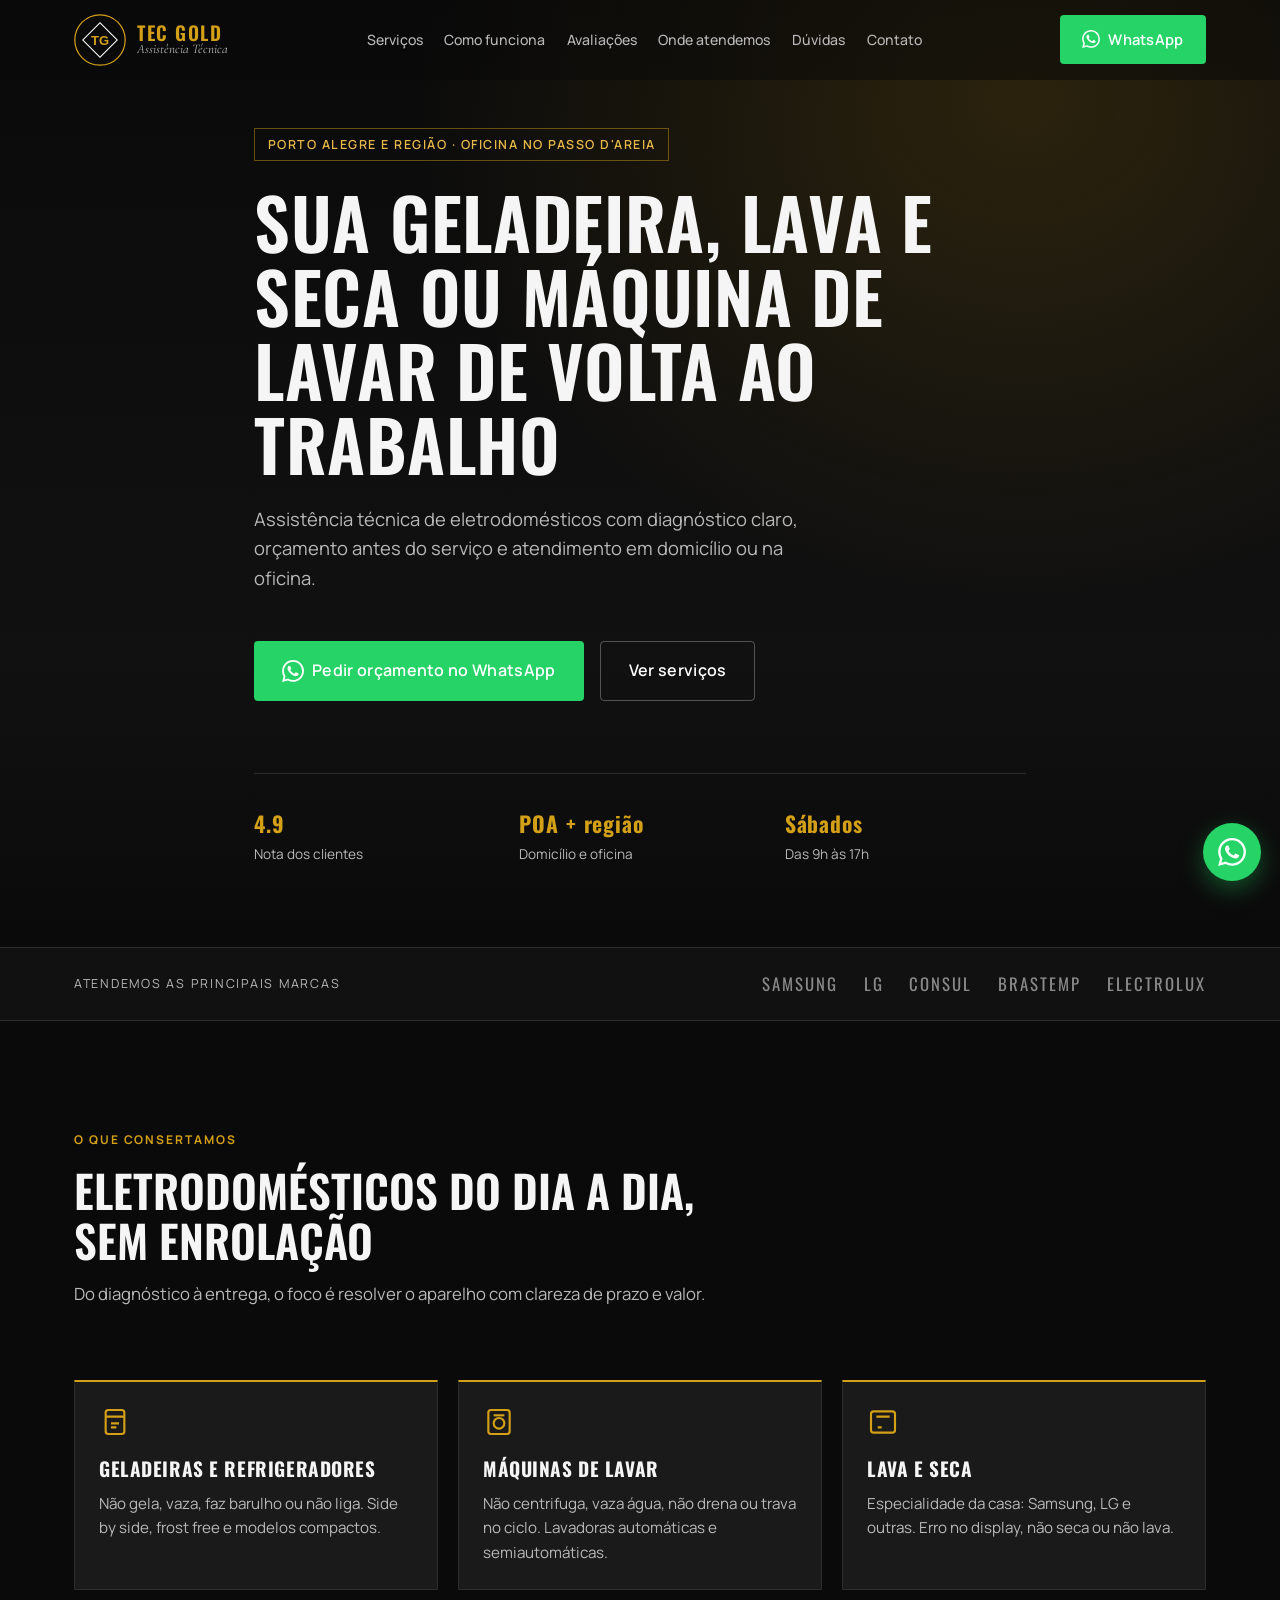
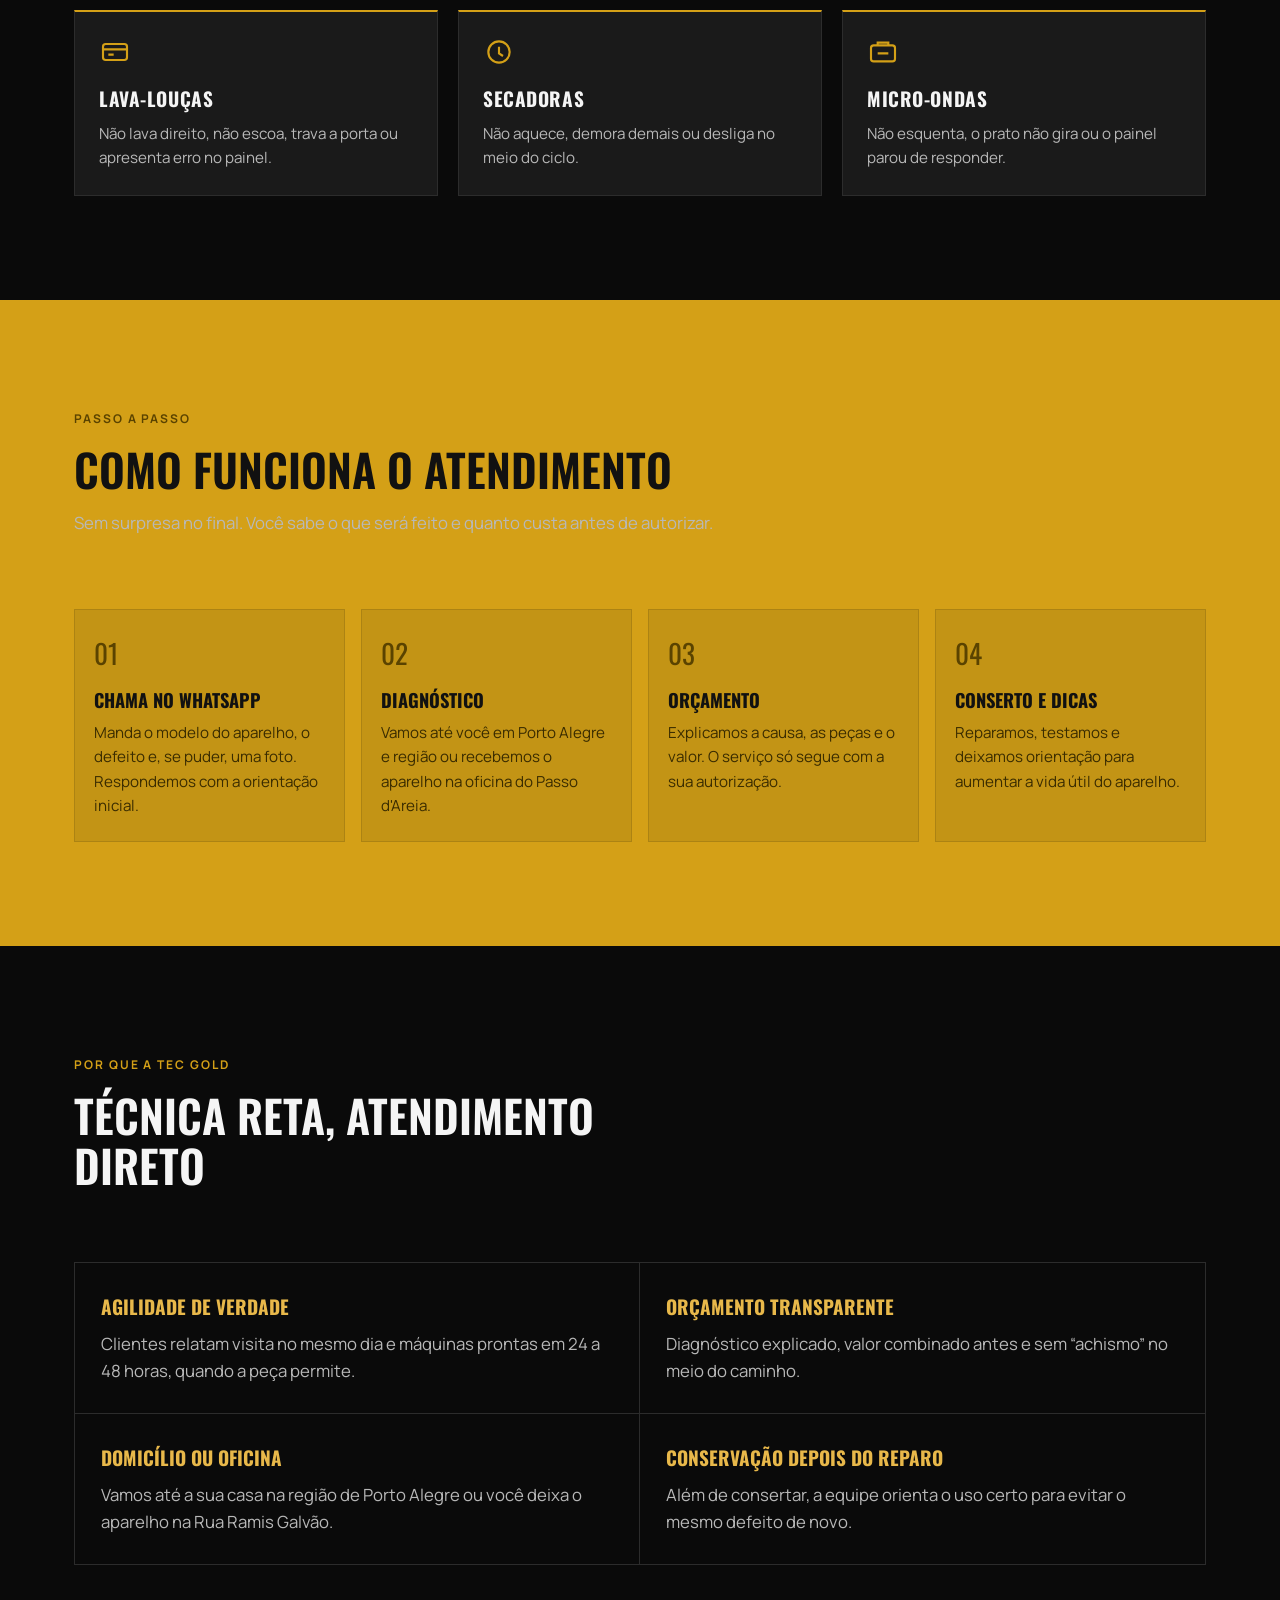
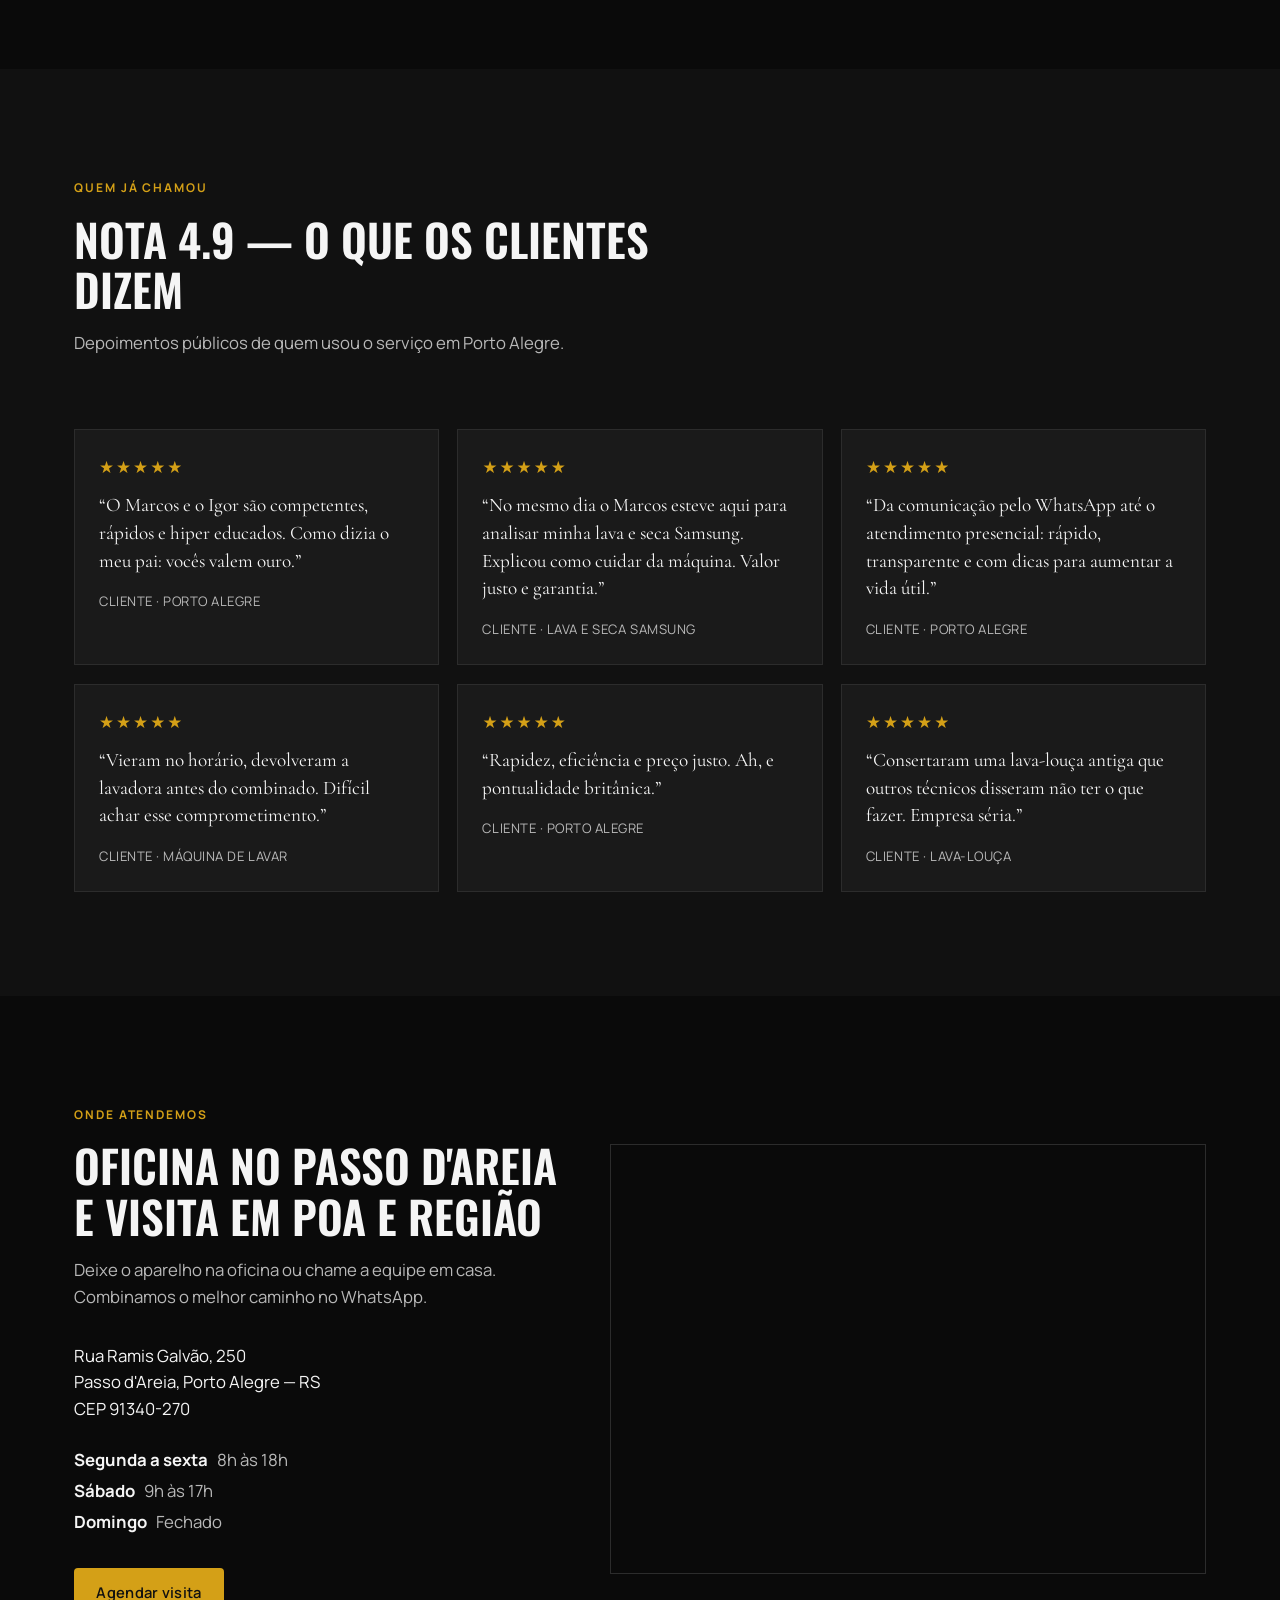
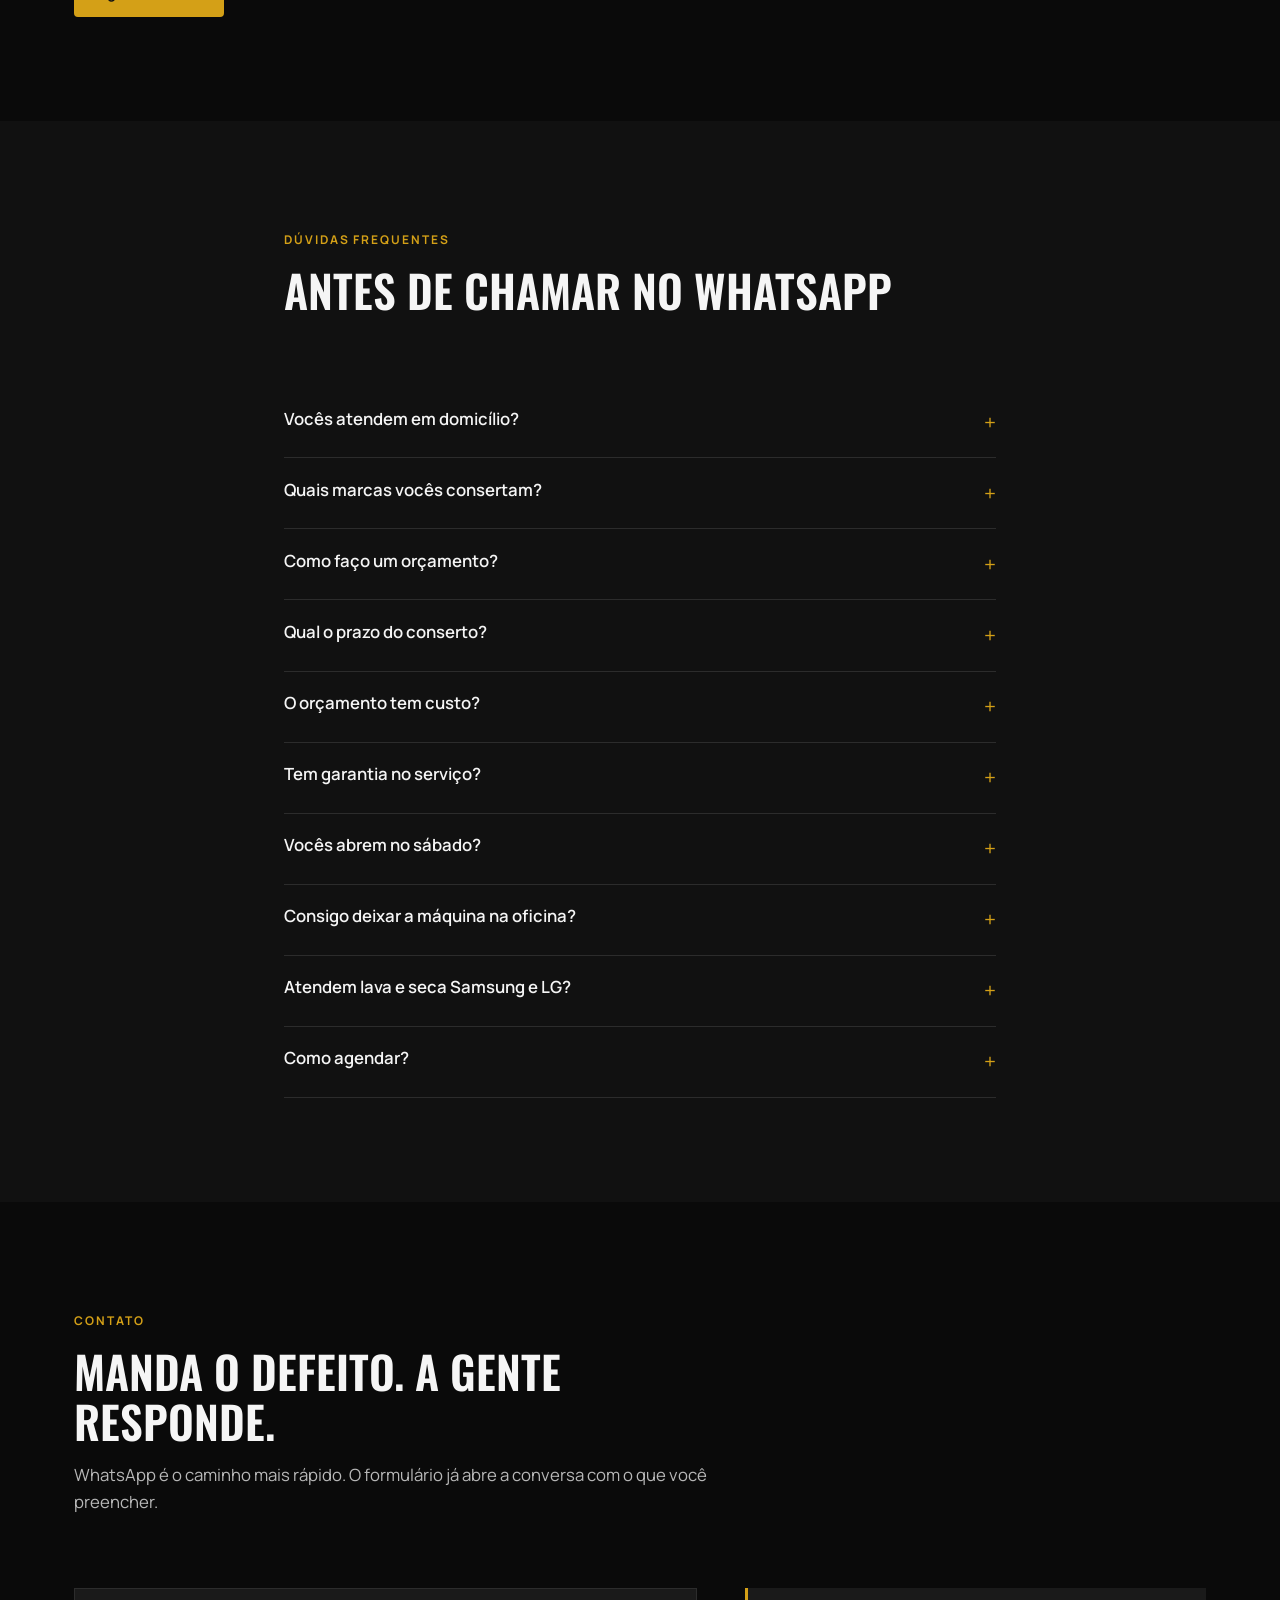
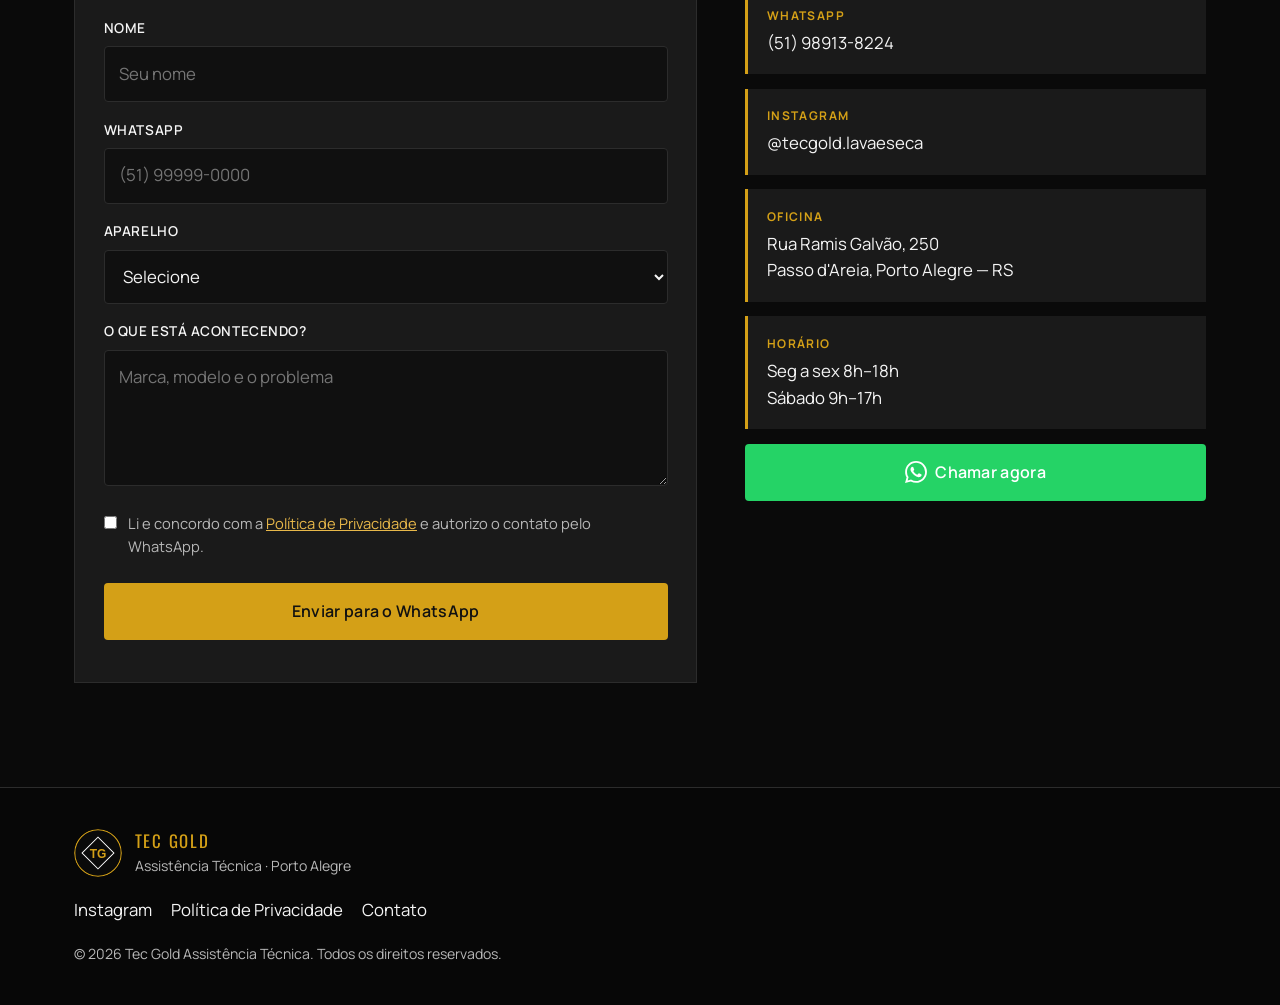
<file: index.html>
<!DOCTYPE html>
<html lang="pt-BR">
<head>
  <meta charset="UTF-8">
  <meta name="viewport" content="width=device-width, initial-scale=1.0">
  <meta name="description" content="Tec Gold Assistência Técnica em Porto Alegre. Conserto de geladeira, lava e seca, máquina de lavar, lava-louça e micro-ondas. Atendimento em domicílio e oficina no Passo d'Areia. Nota 4.9.">
  <meta name="keywords" content="assistência técnica Porto Alegre, conserto lava e seca, conserto geladeira, máquina de lavar, Samsung, LG, Consul, Brastemp, Electrolux, Passo d'Areia">
  <meta name="author" content="Tec Gold Assistência Técnica">
  <meta name="robots" content="index, follow">

  <meta property="og:type" content="website">
  <meta property="og:title" content="Tec Gold Assistência Técnica | Porto Alegre">
  <meta property="og:description" content="Conserto de geladeiras, lava e seca, máquinas de lavar e lava-louças em Porto Alegre e região. WhatsApp (51) 98913-8224.">
  <meta property="og:locale" content="pt_BR">

  <meta name="twitter:card" content="summary_large_image">
  <meta name="twitter:title" content="Tec Gold Assistência Técnica | Porto Alegre">
  <meta name="twitter:description" content="Conserto de eletrodomésticos em Porto Alegre e região. Nota 4.9.">

  <title>Tec Gold Assistência Técnica — Conserto de lava e seca, geladeira e máquina de lavar em Porto Alegre</title>

  <link rel="icon" type="image/svg+xml" href="assets/images/favicon.svg">
  <link rel="preconnect" href="https://fonts.googleapis.com">
  <link rel="preconnect" href="https://fonts.gstatic.com" crossorigin>
  <link href="https://fonts.googleapis.com/css2?family=Cormorant+Garamond:ital,wght@0,500;0,600;1,500&family=Manrope:wght@400;500;600;700&family=Oswald:wght@500;600;700&display=swap" rel="stylesheet">

  <link rel="stylesheet" href="css/reset.css">
  <link rel="stylesheet" href="css/variables.css">
  <link rel="stylesheet" href="css/styles.css">

  <script type="application/ld+json">
  {
    "@context": "https://schema.org",
    "@graph": [
      {
        "@type": "LocalBusiness",
        "@id": "#tecgold",
        "name": "Tec Gold Assistência Técnica",
        "alternateName": "Tec Gold",
        "description": "Assistência técnica de geladeiras, máquinas de lavar, lava e seca, lava-louças, secadoras e micro-ondas em Porto Alegre e região.",
        "url": "https://tecgoldassistencia.com.br",
        "telephone": "+55-51-98913-8224",
        "image": "assets/images/logo.svg",
        "address": {
          "@type": "PostalAddress",
          "streetAddress": "Rua Ramis Galvão, 250",
          "addressLocality": "Porto Alegre",
          "addressRegion": "RS",
          "postalCode": "91340-270",
          "addressCountry": "BR"
        },
        "geo": {
          "@type": "GeoCoordinates",
          "latitude": -30.0124,
          "longitude": -51.1688
        },
        "areaServed": ["Porto Alegre", "Região Metropolitana de Porto Alegre"],
        "openingHoursSpecification": [
          {
            "@type": "OpeningHoursSpecification",
            "dayOfWeek": ["Monday", "Tuesday", "Wednesday", "Thursday", "Friday"],
            "opens": "08:00",
            "closes": "18:00"
          },
          {
            "@type": "OpeningHoursSpecification",
            "dayOfWeek": "Saturday",
            "opens": "09:00",
            "closes": "17:00"
          }
        ],
        "aggregateRating": {
          "@type": "AggregateRating",
          "ratingValue": "4.9",
          "bestRating": "5",
          "reviewCount": "42"
        },
        "sameAs": ["https://www.instagram.com/tecgold.lavaeseca/"]
      },
      {
        "@type": "FAQPage",
        "mainEntity": [
          {
            "@type": "Question",
            "name": "Vocês atendem em domicílio?",
            "acceptedAnswer": {
              "@type": "Answer",
              "text": "Sim. Atendemos em domicílio em Porto Alegre e região, além da oficina no Passo d'Areia."
            }
          },
          {
            "@type": "Question",
            "name": "Quais marcas vocês consertam?",
            "acceptedAnswer": {
              "@type": "Answer",
              "text": "Trabalhamos com Samsung, LG, Consul, Brastemp, Electrolux e outras marcas nacionais e importadas."
            }
          },
          {
            "@type": "Question",
            "name": "Como faço um orçamento?",
            "acceptedAnswer": {
              "@type": "Answer",
              "text": "Chame no WhatsApp (51) 98913-8224 com o modelo do aparelho e o problema. Orientamos o diagnóstico e combinamos a visita ou o recebimento na oficina."
            }
          },
          {
            "@type": "Question",
            "name": "Qual o prazo do conserto?",
            "acceptedAnswer": {
              "@type": "Answer",
              "text": "Depende da peça e do tipo de defeito. Muitos serviços são resolvidos no mesmo dia ou em até 48 horas. Confirmamos o prazo no orçamento."
            }
          }
        ]
      }
    ]
  }
  </script>
</head>
<body>

  <header class="header" id="header">
    <div class="container header__inner">
      <a href="#inicio" class="header__brand">
        <svg class="header__logo" width="52" height="52" viewBox="0 0 64 64" aria-hidden="true">
          <circle cx="32" cy="32" r="31" fill="#0A0A0A" stroke="#D4A017" stroke-width="1.5"/>
          <rect x="17" y="17" width="30" height="30" transform="rotate(45 32 32)" fill="none" stroke="#FFFFFF" stroke-width="1.3"/>
          <text x="32" y="38" text-anchor="middle" fill="#D4A017" font-family="Arial, Helvetica, sans-serif" font-size="16" font-weight="800">TG</text>
        </svg>
        <span class="header__wordmark">
          <span class="header__name">TEC GOLD</span>
          <span class="header__tag">Assistência Técnica</span>
        </span>
      </a>

      <nav class="header__nav" id="nav" aria-label="Navegação principal">
        <ul class="header__nav-list">
          <li><a href="#servicos" class="header__nav-link">Serviços</a></li>
          <li><a href="#como-funciona" class="header__nav-link">Como funciona</a></li>
          <li><a href="#avaliacoes" class="header__nav-link">Avaliações</a></li>
          <li><a href="#area" class="header__nav-link">Onde atendemos</a></li>
          <li><a href="#duvidas" class="header__nav-link">Dúvidas</a></li>
          <li><a href="#contato" class="header__nav-link">Contato</a></li>
        </ul>
      </nav>

      <a href="https://wa.me/5551989138224?text=Ol%C3%A1%2C%20gostaria%20de%20um%20or%C3%A7amento" class="btn btn--whatsapp header__cta" target="_blank" rel="noopener noreferrer">
        <svg width="18" height="18" viewBox="0 0 24 24" fill="currentColor" aria-hidden="true"><path d="M17.472 14.382c-.297-.149-1.758-.867-2.03-.967-.273-.099-.471-.148-.67.15-.197.297-.767.966-.94 1.164-.173.199-.347.223-.644.075-.297-.15-1.255-.463-2.39-1.475-.883-.788-1.48-1.761-1.653-2.059-.173-.297-.018-.458.13-.606.134-.133.298-.347.446-.52.149-.174.198-.298.298-.497.099-.198.05-.371-.025-.52-.075-.149-.669-1.612-.916-2.207-.242-.579-.487-.5-.669-.51-.173-.008-.371-.01-.57-.01-.198 0-.52.074-.792.372-.272.297-1.04 1.016-1.04 2.479 0 1.462 1.065 2.875 1.213 3.074.149.198 2.096 3.2 5.077 4.487.709.306 1.262.489 1.694.625.712.227 1.36.195 1.871.118.571-.085 1.758-.719 2.006-1.413.248-.694.248-1.289.173-1.413-.074-.124-.272-.198-.57-.347m-5.421 7.403h-.004a9.87 9.87 0 01-5.031-1.378l-.361-.214-3.741.982.998-3.648-.235-.374a9.86 9.86 0 01-1.51-5.26c.001-5.45 4.436-9.884 9.888-9.884 2.64 0 5.122 1.03 6.988 2.898a9.825 9.825 0 012.893 6.994c-.003 5.45-4.435 9.884-9.881 9.884m8.413-18.297A11.815 11.815 0 0012.05 0C5.495 0 .16 5.335.157 11.892c0 2.096.547 4.142 1.588 5.945L.057 24l6.305-1.654a11.882 11.882 0 005.683 1.448h.005c6.554 0 11.89-5.335 11.893-11.893a11.821 11.821 0 00-3.48-8.413z"/></svg>
        WhatsApp
      </a>

      <button class="header__menu-btn" id="menuBtn" aria-label="Abrir menu" aria-expanded="false" aria-controls="nav">
        <span class="header__menu-icon"></span>
      </button>
    </div>
  </header>

  <main>
    <section class="hero" id="inicio">
      <div class="hero__pattern" aria-hidden="true"></div>
      <div class="container hero__inner">
        <p class="hero__eyebrow">Porto Alegre e região · Oficina no Passo d'Areia</p>
        <h1 class="hero__title">Sua geladeira, lava e seca ou máquina de lavar de volta ao trabalho</h1>
        <p class="hero__lead">Assistência técnica de eletrodomésticos com diagnóstico claro, orçamento antes do serviço e atendimento em domicílio ou na oficina.</p>

        <div class="hero__actions">
          <a href="https://wa.me/5551989138224?text=Ol%C3%A1%2C%20gostaria%20de%20um%20or%C3%A7amento" class="btn btn--whatsapp btn--lg" target="_blank" rel="noopener noreferrer">
            <svg width="22" height="22" viewBox="0 0 24 24" fill="currentColor" aria-hidden="true"><path d="M17.472 14.382c-.297-.149-1.758-.867-2.03-.967-.273-.099-.471-.148-.67.15-.197.297-.767.966-.94 1.164-.173.199-.347.223-.644.075-.297-.15-1.255-.463-2.39-1.475-.883-.788-1.48-1.761-1.653-2.059-.173-.297-.018-.458.13-.606.134-.133.298-.347.446-.52.149-.174.198-.298.298-.497.099-.198.05-.371-.025-.52-.075-.149-.669-1.612-.916-2.207-.242-.579-.487-.5-.669-.51-.173-.008-.371-.01-.57-.01-.198 0-.52.074-.792.372-.272.297-1.04 1.016-1.04 2.479 0 1.462 1.065 2.875 1.213 3.074.149.198 2.096 3.2 5.077 4.487.709.306 1.262.489 1.694.625.712.227 1.36.195 1.871.118.571-.085 1.758-.719 2.006-1.413.248-.694.248-1.289.173-1.413-.074-.124-.272-.198-.57-.347m-5.421 7.403h-.004a9.87 9.87 0 01-5.031-1.378l-.361-.214-3.741.982.998-3.648-.235-.374a9.86 9.86 0 01-1.51-5.26c.001-5.45 4.436-9.884 9.888-9.884 2.64 0 5.122 1.03 6.988 2.898a9.825 9.825 0 012.893 6.994c-.003 5.45-4.435 9.884-9.881 9.884m8.413-18.297A11.815 11.815 0 0012.05 0C5.495 0 .16 5.335.157 11.892c0 2.096.547 4.142 1.588 5.945L.057 24l6.305-1.654a11.882 11.882 0 005.683 1.448h.005c6.554 0 11.89-5.335 11.893-11.893a11.821 11.821 0 00-3.48-8.413z"/></svg>
            Pedir orçamento no WhatsApp
          </a>
          <a href="#servicos" class="btn btn--ghost btn--lg">Ver serviços</a>
        </div>

        <ul class="hero__stats">
          <li>
            <strong>4.9</strong>
            <span>Nota dos clientes</span>
          </li>
          <li>
            <strong>POA + região</strong>
            <span>Domicílio e oficina</span>
          </li>
          <li>
            <strong>Sábados</strong>
            <span>Das 9h às 17h</span>
          </li>
        </ul>
      </div>
    </section>

    <section class="brands" aria-label="Marcas atendidas">
      <div class="container brands__inner">
        <p class="brands__label">Atendemos as principais marcas</p>
        <ul class="brands__list">
          <li>Samsung</li>
          <li>LG</li>
          <li>Consul</li>
          <li>Brastemp</li>
          <li>Electrolux</li>
        </ul>
      </div>
    </section>

    <section class="section" id="servicos">
      <div class="container">
        <div class="section__head">
          <span class="section__kicker">O que consertamos</span>
          <h2 class="section__title">Eletrodomésticos do dia a dia, sem enrolação</h2>
          <p class="section__desc">Do diagnóstico à entrega, o foco é resolver o aparelho com clareza de prazo e valor.</p>
        </div>

        <div class="services">
          <article class="service">
            <div class="service__icon" aria-hidden="true">
              <svg width="32" height="32" viewBox="0 0 24 24" fill="none" stroke="currentColor" stroke-width="1.6"><rect x="5" y="3" width="14" height="18" rx="2"/><path d="M5 8h14M9 13h6M9 16h4"/></svg>
            </div>
            <h3 class="service__title">Geladeiras e refrigeradores</h3>
            <p class="service__text">Não gela, vaza, faz barulho ou não liga. Side by side, frost free e modelos compactos.</p>
          </article>
          <article class="service">
            <div class="service__icon" aria-hidden="true">
              <svg width="32" height="32" viewBox="0 0 24 24" fill="none" stroke="currentColor" stroke-width="1.6"><rect x="4" y="3" width="16" height="18" rx="2"/><circle cx="12" cy="13" r="4"/><path d="M8 7h8"/></svg>
            </div>
            <h3 class="service__title">Máquinas de lavar</h3>
            <p class="service__text">Não centrifuga, vaza água, não drena ou trava no ciclo. Lavadoras automáticas e semiautomáticas.</p>
          </article>
          <article class="service">
            <div class="service__icon" aria-hidden="true">
              <svg width="32" height="32" viewBox="0 0 24 24" fill="none" stroke="currentColor" stroke-width="1.6"><rect x="3" y="4" width="18" height="16" rx="2"/><path d="M7 8h10M8 16h3"/></svg>
            </div>
            <h3 class="service__title">Lava e seca</h3>
            <p class="service__text">Especialidade da casa: Samsung, LG e outras. Erro no display, não seca ou não lava.</p>
          </article>
          <article class="service">
            <div class="service__icon" aria-hidden="true">
              <svg width="32" height="32" viewBox="0 0 24 24" fill="none" stroke="currentColor" stroke-width="1.6"><rect x="3" y="6" width="18" height="12" rx="2"/><path d="M3 10h18M7 14h4"/></svg>
            </div>
            <h3 class="service__title">Lava-louças</h3>
            <p class="service__text">Não lava direito, não escoa, trava a porta ou apresenta erro no painel.</p>
          </article>
          <article class="service">
            <div class="service__icon" aria-hidden="true">
              <svg width="32" height="32" viewBox="0 0 24 24" fill="none" stroke="currentColor" stroke-width="1.6"><circle cx="12" cy="12" r="8"/><path d="M12 8v5l3 2"/></svg>
            </div>
            <h3 class="service__title">Secadoras</h3>
            <p class="service__text">Não aquece, demora demais ou desliga no meio do ciclo.</p>
          </article>
          <article class="service">
            <div class="service__icon" aria-hidden="true">
              <svg width="32" height="32" viewBox="0 0 24 24" fill="none" stroke="currentColor" stroke-width="1.6"><rect x="3" y="7" width="18" height="12" rx="2"/><path d="M8 7V5h8v2M8 13h8"/></svg>
            </div>
            <h3 class="service__title">Micro-ondas</h3>
            <p class="service__text">Não esquenta, o prato não gira ou o painel parou de responder.</p>
          </article>
        </div>
      </div>
    </section>

    <section class="section section--gold" id="como-funciona">
      <div class="container">
        <div class="section__head">
          <span class="section__kicker section__kicker--dark">Passo a passo</span>
          <h2 class="section__title section__title--dark">Como funciona o atendimento</h2>
          <p class="section__desc section__desc--dark">Sem surpresa no final. Você sabe o que será feito e quanto custa antes de autorizar.</p>
        </div>
        <ol class="steps">
          <li class="step">
            <span class="step__num">01</span>
            <h3 class="step__title">Chama no WhatsApp</h3>
            <p class="step__text">Manda o modelo do aparelho, o defeito e, se puder, uma foto. Respondemos com a orientação inicial.</p>
          </li>
          <li class="step">
            <span class="step__num">02</span>
            <h3 class="step__title">Diagnóstico</h3>
            <p class="step__text">Vamos até você em Porto Alegre e região ou recebemos o aparelho na oficina do Passo d'Areia.</p>
          </li>
          <li class="step">
            <span class="step__num">03</span>
            <h3 class="step__title">Orçamento</h3>
            <p class="step__text">Explicamos a causa, as peças e o valor. O serviço só segue com a sua autorização.</p>
          </li>
          <li class="step">
            <span class="step__num">04</span>
            <h3 class="step__title">Conserto e dicas</h3>
            <p class="step__text">Reparamos, testamos e deixamos orientação para aumentar a vida útil do aparelho.</p>
          </li>
        </ol>
      </div>
    </section>

    <section class="section" id="diferenciais">
      <div class="container">
        <div class="section__head">
          <span class="section__kicker">Por que a Tec Gold</span>
          <h2 class="section__title">Técnica reta, atendimento direto</h2>
        </div>
        <div class="perks">
          <article class="perk">
            <h3 class="perk__title">Agilidade de verdade</h3>
            <p class="perk__text">Clientes relatam visita no mesmo dia e máquinas prontas em 24 a 48 horas, quando a peça permite.</p>
          </article>
          <article class="perk">
            <h3 class="perk__title">Orçamento transparente</h3>
            <p class="perk__text">Diagnóstico explicado, valor combinado antes e sem “achismo” no meio do caminho.</p>
          </article>
          <article class="perk">
            <h3 class="perk__title">Domicílio ou oficina</h3>
            <p class="perk__text">Vamos até a sua casa na região de Porto Alegre ou você deixa o aparelho na Rua Ramis Galvão.</p>
          </article>
          <article class="perk">
            <h3 class="perk__title">Conservação depois do reparo</h3>
            <p class="perk__text">Além de consertar, a equipe orienta o uso certo para evitar o mesmo defeito de novo.</p>
          </article>
        </div>
      </div>
    </section>

    <section class="section section--surface" id="avaliacoes">
      <div class="container">
        <div class="section__head">
          <span class="section__kicker">Quem já chamou</span>
          <h2 class="section__title">Nota 4.9 — o que os clientes dizem</h2>
          <p class="section__desc">Depoimentos públicos de quem usou o serviço em Porto Alegre.</p>
        </div>
        <div class="reviews">
          <blockquote class="review">
            <p class="review__stars" aria-label="5 de 5">★★★★★</p>
            <p class="review__text">“O Marcos e o Igor são competentes, rápidos e hiper educados. Como dizia o meu pai: vocês valem ouro.”</p>
            <footer class="review__meta">Cliente · Porto Alegre</footer>
          </blockquote>
          <blockquote class="review">
            <p class="review__stars" aria-label="5 de 5">★★★★★</p>
            <p class="review__text">“No mesmo dia o Marcos esteve aqui para analisar minha lava e seca Samsung. Explicou como cuidar da máquina. Valor justo e garantia.”</p>
            <footer class="review__meta">Cliente · Lava e seca Samsung</footer>
          </blockquote>
          <blockquote class="review">
            <p class="review__stars" aria-label="5 de 5">★★★★★</p>
            <p class="review__text">“Da comunicação pelo WhatsApp até o atendimento presencial: rápido, transparente e com dicas para aumentar a vida útil.”</p>
            <footer class="review__meta">Cliente · Porto Alegre</footer>
          </blockquote>
          <blockquote class="review">
            <p class="review__stars" aria-label="5 de 5">★★★★★</p>
            <p class="review__text">“Vieram no horário, devolveram a lavadora antes do combinado. Difícil achar esse comprometimento.”</p>
            <footer class="review__meta">Cliente · Máquina de lavar</footer>
          </blockquote>
          <blockquote class="review">
            <p class="review__stars" aria-label="5 de 5">★★★★★</p>
            <p class="review__text">“Rapidez, eficiência e preço justo. Ah, e pontualidade britânica.”</p>
            <footer class="review__meta">Cliente · Porto Alegre</footer>
          </blockquote>
          <blockquote class="review">
            <p class="review__stars" aria-label="5 de 5">★★★★★</p>
            <p class="review__text">“Consertaram uma lava-louça antiga que outros técnicos disseram não ter o que fazer. Empresa séria.”</p>
            <footer class="review__meta">Cliente · Lava-louça</footer>
          </blockquote>
        </div>
      </div>
    </section>

    <section class="section" id="area">
      <div class="container">
        <div class="coverage">
          <div class="coverage__info">
            <span class="section__kicker">Onde atendemos</span>
            <h2 class="section__title">Oficina no Passo d'Areia e visita em POA e região</h2>
            <p class="section__desc coverage__lead">Deixe o aparelho na oficina ou chame a equipe em casa. Combinamos o melhor caminho no WhatsApp.</p>
            <address class="coverage__address">
              Rua Ramis Galvão, 250<br>
              Passo d'Areia, Porto Alegre — RS<br>
              CEP 91340-270
            </address>
            <ul class="coverage__hours">
              <li><strong>Segunda a sexta</strong> 8h às 18h</li>
              <li><strong>Sábado</strong> 9h às 17h</li>
              <li><strong>Domingo</strong> Fechado</li>
            </ul>
            <a href="https://wa.me/5551989138224?text=Ol%C3%A1%2C%20gostaria%20de%20agendar%20um%20atendimento" class="btn btn--gold" target="_blank" rel="noopener noreferrer">Agendar visita</a>
          </div>
          <div class="coverage__map">
            <iframe
              src="https://maps.google.com/maps?q=Rua+Ramis+Galv%C3%A3o+250+Passo+d'Areia+Porto+Alegre&output=embed"
              width="100%"
              height="420"
              style="border:0;"
              allowfullscreen=""
              loading="lazy"
              referrerpolicy="no-referrer-when-downgrade"
              title="Oficina Tec Gold na Rua Ramis Galvão, 250, Passo d'Areia, Porto Alegre">
            </iframe>
          </div>
        </div>
      </div>
    </section>

    <section class="section section--surface" id="duvidas">
      <div class="container container--narrow">
        <div class="section__head">
          <span class="section__kicker">Dúvidas frequentes</span>
          <h2 class="section__title">Antes de chamar no WhatsApp</h2>
        </div>
        <div class="faq">
          <details class="faq__item">
            <summary class="faq__question">Vocês atendem em domicílio?</summary>
            <p class="faq__answer">Sim. Atendemos em domicílio em Porto Alegre e região. Também recebemos aparelhos na oficina da Rua Ramis Galvão, 250, no Passo d'Areia.</p>
          </details>
          <details class="faq__item">
            <summary class="faq__question">Quais marcas vocês consertam?</summary>
            <p class="faq__answer">Samsung, LG, Consul, Brastemp, Electrolux e outras marcas nacionais e importadas de lava e seca, lavadora, geladeira, lava-louça, secadora e micro-ondas.</p>
          </details>
          <details class="faq__item">
            <summary class="faq__question">Como faço um orçamento?</summary>
            <p class="faq__answer">Chame no WhatsApp (51) 98913-8224 com o modelo e o problema. Quando possível, envie uma foto. Orientamos o diagnóstico e combinamos visita ou oficina.</p>
          </details>
          <details class="faq__item">
            <summary class="faq__question">Qual o prazo do conserto?</summary>
            <p class="faq__answer">Depende da peça e do defeito. Muitos serviços saem no mesmo dia ou em até 48 horas. O prazo entra no orçamento, antes de autorizar.</p>
          </details>
          <details class="faq__item">
            <summary class="faq__question">O orçamento tem custo?</summary>
            <p class="faq__answer">A conversa inicial no WhatsApp é gratuita. Se houver taxa de visita ou diagnóstico presencial, avisamos antes de ir.</p>
          </details>
          <details class="faq__item">
            <summary class="faq__question">Tem garantia no serviço?</summary>
            <p class="faq__answer">Sim. O prazo de garantia é informado no orçamento, de acordo com o tipo de reparo e a peça utilizada.</p>
          </details>
          <details class="faq__item">
            <summary class="faq__question">Vocês abrem no sábado?</summary>
            <p class="faq__answer">Sim. Sábado das 9h às 17h. De segunda a sexta, das 8h às 18h. Domingo fechado.</p>
          </details>
          <details class="faq__item">
            <summary class="faq__question">Consigo deixar a máquina na oficina?</summary>
            <p class="faq__answer">Sim. A oficina fica na Rua Ramis Galvão, 250, Passo d'Areia. Combinamos o recebimento e a data de retirada pelo WhatsApp.</p>
          </details>
          <details class="faq__item">
            <summary class="faq__question">Atendem lava e seca Samsung e LG?</summary>
            <p class="faq__answer">Sim. Lava e seca é um dos serviços mais pedidos. Também atendemos Consul, Brastemp, Electrolux e outras.</p>
          </details>
          <details class="faq__item">
            <summary class="faq__question">Como agendar?</summary>
            <p class="faq__answer">Pelo WhatsApp (51) 98913-8224 ou pelo formulário desta página. O formulário abre a conversa já com os seus dados.</p>
          </details>
        </div>
      </div>
    </section>

    <section class="section" id="contato">
      <div class="container">
        <div class="section__head">
          <span class="section__kicker">Contato</span>
          <h2 class="section__title">Manda o defeito. A gente responde.</h2>
          <p class="section__desc">WhatsApp é o caminho mais rápido. O formulário já abre a conversa com o que você preencher.</p>
        </div>
        <div class="contact">
          <form class="contact__form" id="contactForm" novalidate>
            <div class="form-group">
              <label for="nome" class="form-label">Nome</label>
              <input type="text" id="nome" name="nome" class="form-input" required autocomplete="name" placeholder="Seu nome">
            </div>
            <div class="form-group">
              <label for="telefone" class="form-label">WhatsApp</label>
              <input type="tel" id="telefone" name="telefone" class="form-input" required autocomplete="tel" placeholder="(51) 99999-0000">
            </div>
            <div class="form-group">
              <label for="aparelho" class="form-label">Aparelho</label>
              <select id="aparelho" name="aparelho" class="form-input" required>
                <option value="">Selecione</option>
                <option value="Geladeira">Geladeira / refrigerador</option>
                <option value="Máquina de lavar">Máquina de lavar</option>
                <option value="Lava e seca">Lava e seca</option>
                <option value="Lava-louça">Lava-louça</option>
                <option value="Secadora">Secadora</option>
                <option value="Micro-ondas">Micro-ondas</option>
                <option value="Outro">Outro</option>
              </select>
            </div>
            <div class="form-group">
              <label for="mensagem" class="form-label">O que está acontecendo?</label>
              <textarea id="mensagem" name="mensagem" class="form-input form-textarea" rows="4" required placeholder="Marca, modelo e o problema"></textarea>
            </div>
            <div class="form-group form-group--checkbox">
              <input type="checkbox" id="consentimento" name="consentimento" required>
              <label for="consentimento" class="form-label form-label--checkbox">
                Li e concordo com a <a href="politica-privacidade.html">Política de Privacidade</a> e autorizo o contato pelo WhatsApp.
              </label>
            </div>
            <button type="submit" class="btn btn--gold btn--lg btn--full">Enviar para o WhatsApp</button>
            <p class="form-note" id="formNote" role="status" aria-live="polite"></p>
          </form>

          <div class="contact__aside">
            <div class="contact__card">
              <strong>WhatsApp</strong>
              <a href="https://wa.me/5551989138224?text=Ol%C3%A1%2C%20gostaria%20de%20um%20or%C3%A7amento" target="_blank" rel="noopener noreferrer">(51) 98913-8224</a>
            </div>
            <div class="contact__card">
              <strong>Instagram</strong>
              <a href="https://www.instagram.com/tecgold.lavaeseca/" target="_blank" rel="noopener noreferrer">@tecgold.lavaeseca</a>
            </div>
            <div class="contact__card">
              <strong>Oficina</strong>
              <span>Rua Ramis Galvão, 250<br>Passo d'Areia, Porto Alegre — RS</span>
            </div>
            <div class="contact__card">
              <strong>Horário</strong>
              <span>Seg a sex 8h–18h<br>Sábado 9h–17h</span>
            </div>
            <a href="https://wa.me/5551989138224?text=Ol%C3%A1%2C%20gostaria%20de%20um%20or%C3%A7amento" class="btn btn--whatsapp btn--lg btn--full" target="_blank" rel="noopener noreferrer">
              <svg width="22" height="22" viewBox="0 0 24 24" fill="currentColor" aria-hidden="true"><path d="M17.472 14.382c-.297-.149-1.758-.867-2.03-.967-.273-.099-.471-.148-.67.15-.197.297-.767.966-.94 1.164-.173.199-.347.223-.644.075-.297-.15-1.255-.463-2.39-1.475-.883-.788-1.48-1.761-1.653-2.059-.173-.297-.018-.458.13-.606.134-.133.298-.347.446-.52.149-.174.198-.298.298-.497.099-.198.05-.371-.025-.52-.075-.149-.669-1.612-.916-2.207-.242-.579-.487-.5-.669-.51-.173-.008-.371-.01-.57-.01-.198 0-.52.074-.792.372-.272.297-1.04 1.016-1.04 2.479 0 1.462 1.065 2.875 1.213 3.074.149.198 2.096 3.2 5.077 4.487.709.306 1.262.489 1.694.625.712.227 1.36.195 1.871.118.571-.085 1.758-.719 2.006-1.413.248-.694.248-1.289.173-1.413-.074-.124-.272-.198-.57-.347m-5.421 7.403h-.004a9.87 9.87 0 01-5.031-1.378l-.361-.214-3.741.982.998-3.648-.235-.374a9.86 9.86 0 01-1.51-5.26c.001-5.45 4.436-9.884 9.888-9.884 2.64 0 5.122 1.03 6.988 2.898a9.825 9.825 0 012.893 6.994c-.003 5.45-4.435 9.884-9.881 9.884m8.413-18.297A11.815 11.815 0 0012.05 0C5.495 0 .16 5.335.157 11.892c0 2.096.547 4.142 1.588 5.945L.057 24l6.305-1.654a11.882 11.882 0 005.683 1.448h.005c6.554 0 11.89-5.335 11.893-11.893a11.821 11.821 0 00-3.48-8.413z"/></svg>
              Chamar agora
            </a>
          </div>
        </div>
      </div>
    </section>
  </main>

  <footer class="footer">
    <div class="container footer__inner">
      <div class="footer__brand">
        <svg class="footer__logo" width="48" height="48" viewBox="0 0 64 64" aria-hidden="true">
          <circle cx="32" cy="32" r="31" fill="#0A0A0A" stroke="#D4A017" stroke-width="1.5"/>
          <rect x="17" y="17" width="30" height="30" transform="rotate(45 32 32)" fill="none" stroke="#FFFFFF" stroke-width="1.3"/>
          <text x="32" y="38" text-anchor="middle" fill="#D4A017" font-family="Arial, Helvetica, sans-serif" font-size="16" font-weight="800">TG</text>
        </svg>
        <div>
          <p class="footer__name">TEC GOLD</p>
          <p class="footer__tag">Assistência Técnica · Porto Alegre</p>
        </div>
      </div>
      <div class="footer__links">
        <a href="https://www.instagram.com/tecgold.lavaeseca/" target="_blank" rel="noopener noreferrer">Instagram</a>
        <a href="politica-privacidade.html">Política de Privacidade</a>
        <a href="#contato">Contato</a>
      </div>
      <p class="footer__copy">&copy; 2026 Tec Gold Assistência Técnica. Todos os direitos reservados.</p>
    </div>
  </footer>

  <a href="https://wa.me/5551989138224?text=Ol%C3%A1%2C%20gostaria%20de%20um%20or%C3%A7amento" class="whatsapp-float" target="_blank" rel="noopener noreferrer" aria-label="Falar no WhatsApp">
    <svg width="28" height="28" viewBox="0 0 24 24" fill="currentColor" aria-hidden="true"><path d="M17.472 14.382c-.297-.149-1.758-.867-2.03-.967-.273-.099-.471-.148-.67.15-.197.297-.767.966-.94 1.164-.173.199-.347.223-.644.075-.297-.15-1.255-.463-2.39-1.475-.883-.788-1.48-1.761-1.653-2.059-.173-.297-.018-.458.13-.606.134-.133.298-.347.446-.52.149-.174.198-.298.298-.497.099-.198.05-.371-.025-.52-.075-.149-.669-1.612-.916-2.207-.242-.579-.487-.5-.669-.51-.173-.008-.371-.01-.57-.01-.198 0-.52.074-.792.372-.272.297-1.04 1.016-1.04 2.479 0 1.462 1.065 2.875 1.213 3.074.149.198 2.096 3.2 5.077 4.487.709.306 1.262.489 1.694.625.712.227 1.36.195 1.871.118.571-.085 1.758-.719 2.006-1.413.248-.694.248-1.289.173-1.413-.074-.124-.272-.198-.57-.347m-5.421 7.403h-.004a9.87 9.87 0 01-5.031-1.378l-.361-.214-3.741.982.998-3.648-.235-.374a9.86 9.86 0 01-1.51-5.26c.001-5.45 4.436-9.884 9.888-9.884 2.64 0 5.122 1.03 6.988 2.898a9.825 9.825 0 012.893 6.994c-.003 5.45-4.435 9.884-9.881 9.884m8.413-18.297A11.815 11.815 0 0012.05 0C5.495 0 .16 5.335.157 11.892c0 2.096.547 4.142 1.588 5.945L.057 24l6.305-1.654a11.882 11.882 0 005.683 1.448h.005c6.554 0 11.89-5.335 11.893-11.893a11.821 11.821 0 00-3.48-8.413z"/></svg>
  </a>

  <script src="js/main.js"></script>
</body>
</html>
</file>
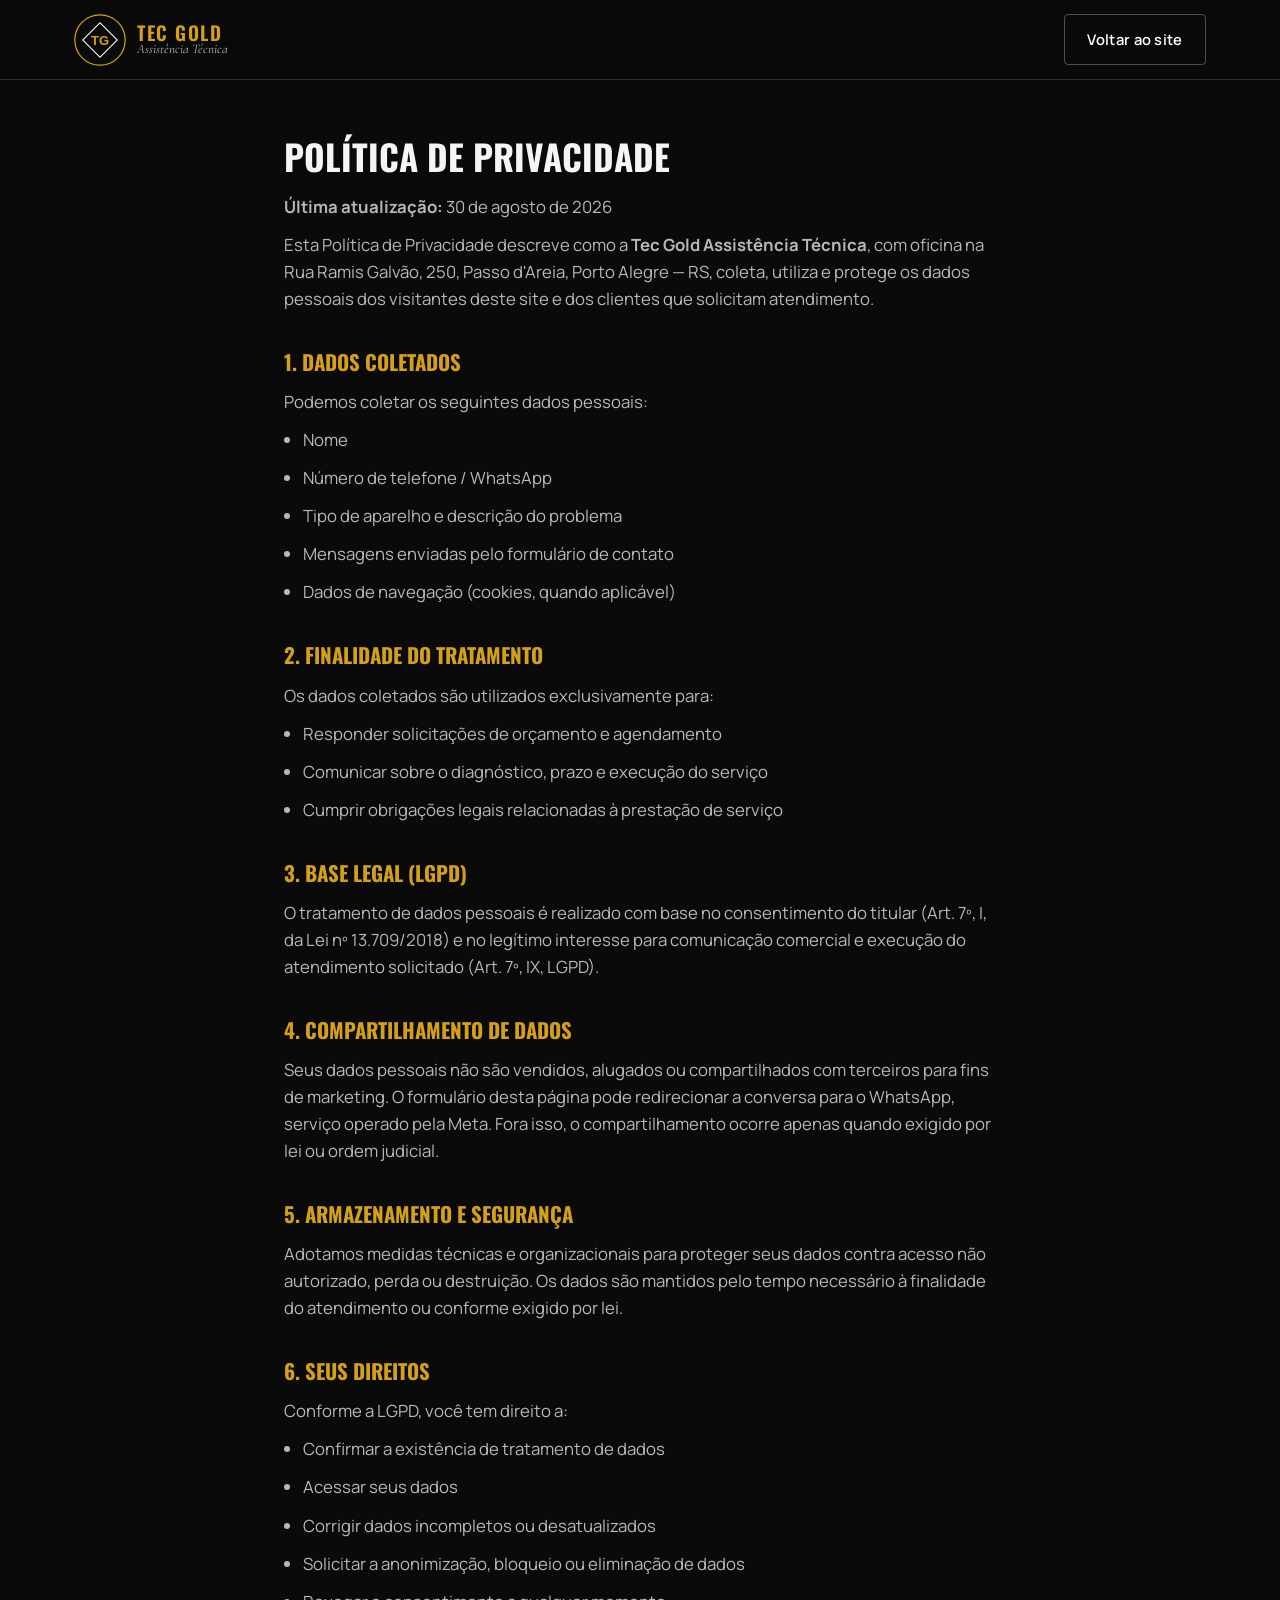
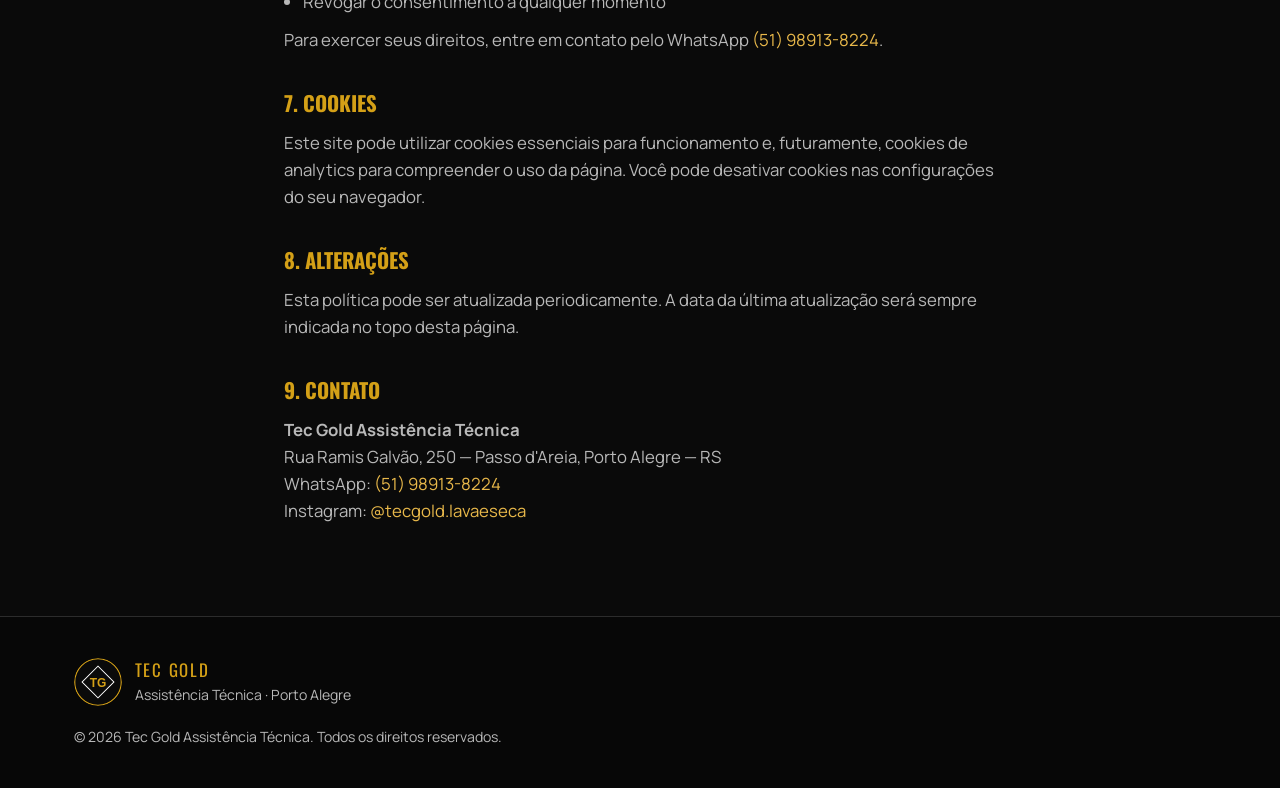
<file: politica-privacidade.html>
<!DOCTYPE html>
<html lang="pt-BR">
<head>
  <meta charset="UTF-8">
  <meta name="viewport" content="width=device-width, initial-scale=1.0">
  <meta name="robots" content="noindex">
  <title>Política de Privacidade | Tec Gold Assistência Técnica</title>
  <link rel="icon" type="image/svg+xml" href="assets/images/favicon.svg">
  <link rel="preconnect" href="https://fonts.googleapis.com">
  <link rel="preconnect" href="https://fonts.gstatic.com" crossorigin>
  <link href="https://fonts.googleapis.com/css2?family=Cormorant+Garamond:ital,wght@0,500;1,500&family=Manrope:wght@400;500;600;700&family=Oswald:wght@500;600;700&display=swap" rel="stylesheet">
  <link rel="stylesheet" href="css/reset.css">
  <link rel="stylesheet" href="css/variables.css">
  <link rel="stylesheet" href="css/styles.css">
</head>
<body>
  <header class="header header--scrolled">
    <div class="container header__inner">
      <a href="index.html" class="header__brand">
        <svg class="header__logo" width="52" height="52" viewBox="0 0 64 64" aria-hidden="true">
          <circle cx="32" cy="32" r="31" fill="#0A0A0A" stroke="#D4A017" stroke-width="1.5"/>
          <rect x="17" y="17" width="30" height="30" transform="rotate(45 32 32)" fill="none" stroke="#FFFFFF" stroke-width="1.3"/>
          <text x="32" y="38" text-anchor="middle" fill="#D4A017" font-family="Arial, Helvetica, sans-serif" font-size="16" font-weight="800">TG</text>
        </svg>
        <span class="header__wordmark">
          <span class="header__name">TEC GOLD</span>
          <span class="header__tag">Assistência Técnica</span>
        </span>
      </a>
      <a href="index.html#contato" class="btn btn--ghost">Voltar ao site</a>
    </div>
  </header>

  <main class="privacy-page">
    <div class="container container--narrow">
      <h1>Política de Privacidade</h1>
      <p><strong>Última atualização:</strong> 30 de agosto de 2026</p>

      <p>Esta Política de Privacidade descreve como a <strong>Tec Gold Assistência Técnica</strong>, com oficina na Rua Ramis Galvão, 250, Passo d'Areia, Porto Alegre — RS, coleta, utiliza e protege os dados pessoais dos visitantes deste site e dos clientes que solicitam atendimento.</p>

      <h2>1. Dados coletados</h2>
      <p>Podemos coletar os seguintes dados pessoais:</p>
      <ul>
        <li>Nome</li>
        <li>Número de telefone / WhatsApp</li>
        <li>Tipo de aparelho e descrição do problema</li>
        <li>Mensagens enviadas pelo formulário de contato</li>
        <li>Dados de navegação (cookies, quando aplicável)</li>
      </ul>

      <h2>2. Finalidade do tratamento</h2>
      <p>Os dados coletados são utilizados exclusivamente para:</p>
      <ul>
        <li>Responder solicitações de orçamento e agendamento</li>
        <li>Comunicar sobre o diagnóstico, prazo e execução do serviço</li>
        <li>Cumprir obrigações legais relacionadas à prestação de serviço</li>
      </ul>

      <h2>3. Base legal (LGPD)</h2>
      <p>O tratamento de dados pessoais é realizado com base no consentimento do titular (Art. 7º, I, da Lei nº 13.709/2018) e no legítimo interesse para comunicação comercial e execução do atendimento solicitado (Art. 7º, IX, LGPD).</p>

      <h2>4. Compartilhamento de dados</h2>
      <p>Seus dados pessoais não são vendidos, alugados ou compartilhados com terceiros para fins de marketing. O formulário desta página pode redirecionar a conversa para o WhatsApp, serviço operado pela Meta. Fora isso, o compartilhamento ocorre apenas quando exigido por lei ou ordem judicial.</p>

      <h2>5. Armazenamento e segurança</h2>
      <p>Adotamos medidas técnicas e organizacionais para proteger seus dados contra acesso não autorizado, perda ou destruição. Os dados são mantidos pelo tempo necessário à finalidade do atendimento ou conforme exigido por lei.</p>

      <h2>6. Seus direitos</h2>
      <p>Conforme a LGPD, você tem direito a:</p>
      <ul>
        <li>Confirmar a existência de tratamento de dados</li>
        <li>Acessar seus dados</li>
        <li>Corrigir dados incompletos ou desatualizados</li>
        <li>Solicitar a anonimização, bloqueio ou eliminação de dados</li>
        <li>Revogar o consentimento a qualquer momento</li>
      </ul>
      <p>Para exercer seus direitos, entre em contato pelo WhatsApp <a href="https://wa.me/5551989138224">(51) 98913-8224</a>.</p>

      <h2>7. Cookies</h2>
      <p>Este site pode utilizar cookies essenciais para funcionamento e, futuramente, cookies de analytics para compreender o uso da página. Você pode desativar cookies nas configurações do seu navegador.</p>

      <h2>8. Alterações</h2>
      <p>Esta política pode ser atualizada periodicamente. A data da última atualização será sempre indicada no topo desta página.</p>

      <h2>9. Contato</h2>
      <p>
        <strong>Tec Gold Assistência Técnica</strong><br>
        Rua Ramis Galvão, 250 — Passo d'Areia, Porto Alegre — RS<br>
        WhatsApp: <a href="https://wa.me/5551989138224">(51) 98913-8224</a><br>
        Instagram: <a href="https://www.instagram.com/tecgold.lavaeseca/" target="_blank" rel="noopener noreferrer">@tecgold.lavaeseca</a>
      </p>
    </div>
  </main>

  <footer class="footer">
    <div class="container footer__inner">
      <div class="footer__brand">
        <svg class="footer__logo" width="48" height="48" viewBox="0 0 64 64" aria-hidden="true">
          <circle cx="32" cy="32" r="31" fill="#0A0A0A" stroke="#D4A017" stroke-width="1.5"/>
          <rect x="17" y="17" width="30" height="30" transform="rotate(45 32 32)" fill="none" stroke="#FFFFFF" stroke-width="1.3"/>
          <text x="32" y="38" text-anchor="middle" fill="#D4A017" font-family="Arial, Helvetica, sans-serif" font-size="16" font-weight="800">TG</text>
        </svg>
        <div>
          <p class="footer__name">TEC GOLD</p>
          <p class="footer__tag">Assistência Técnica · Porto Alegre</p>
        </div>
      </div>
      <p class="footer__copy">&copy; 2026 Tec Gold Assistência Técnica. Todos os direitos reservados.</p>
    </div>
  </footer>
</body>
</html>
</file>
<file: css/variables.css>
:root {
  --color-bg: #0a0a0a;
  --color-bg-elevated: #111111;
  --color-surface: #1a1a1a;
  --color-surface-alt: #222222;
  --color-border: #2c2c2c;
  --color-gold: #d4a017;
  --color-gold-bright: #e8b84a;
  --color-gold-deep: #b8860b;
  --color-text: #f5f5f5;
  --color-text-muted: #b8b8b8;
  --color-white: #ffffff;
  --color-whatsapp: #25d366;
  --color-whatsapp-dark: #1da851;

  --font-display: "Oswald", system-ui, sans-serif;
  --font-serif: "Cormorant Garamond", Georgia, serif;
  --font-sans: "Manrope", system-ui, sans-serif;

  --space-xs: 0.5rem;
  --space-sm: 1rem;
  --space-md: 1.5rem;
  --space-lg: 2rem;
  --space-xl: 3rem;
  --space-2xl: 4.5rem;
  --space-3xl: 6.5rem;

  --radius-sm: 4px;
  --radius-md: 8px;
  --radius-lg: 12px;
  --radius-full: 9999px;

  --shadow-gold: 0 8px 32px rgba(212, 160, 23, 0.18);
  --shadow-md: 0 8px 28px rgba(0, 0, 0, 0.45);

  --header-height: 80px;
  --transition: 0.25s ease;
  --max-width: 1180px;
}
</file>
<file: css/styles.css>
/* Base */
body {
  font-family: var(--font-sans);
  font-size: 1.05rem;
  color: var(--color-text);
  background-color: var(--color-bg);
}

.container {
  width: 100%;
  max-width: var(--max-width);
  margin: 0 auto;
  padding: 0 var(--space-md);
}

.container--narrow {
  max-width: 760px;
}

/* Buttons */
.btn {
  display: inline-flex;
  align-items: center;
  justify-content: center;
  gap: var(--space-xs);
  padding: 0.8rem 1.4rem;
  font-weight: 600;
  font-size: 0.92rem;
  letter-spacing: 0.02em;
  border-radius: var(--radius-sm);
  transition: background-color var(--transition), color var(--transition), transform var(--transition), box-shadow var(--transition);
  white-space: nowrap;
}

.btn--lg {
  padding: 1rem 1.75rem;
  font-size: 1rem;
}

.btn--full {
  width: 100%;
}

.btn--whatsapp {
  background-color: var(--color-whatsapp);
  color: var(--color-white);
}

.btn--whatsapp:hover {
  background-color: var(--color-whatsapp-dark);
  transform: translateY(-1px);
}

.btn--gold {
  background-color: var(--color-gold);
  color: #111;
}

.btn--gold:hover {
  background-color: var(--color-gold-bright);
  box-shadow: var(--shadow-gold);
  transform: translateY(-1px);
}

.btn--ghost {
  background: transparent;
  color: var(--color-white);
  border: 1px solid rgba(255, 255, 255, 0.28);
}

.btn--ghost:hover {
  border-color: var(--color-gold);
  color: var(--color-gold-bright);
}

/* Header */
.header {
  position: fixed;
  top: 0;
  left: 0;
  right: 0;
  z-index: 1000;
  height: var(--header-height);
  background: rgba(10, 10, 10, 0.55);
  border-bottom: 1px solid transparent;
  transition: background-color var(--transition), border-color var(--transition);
}

.header--scrolled {
  background: rgba(10, 10, 10, 0.94);
  border-bottom-color: var(--color-border);
  backdrop-filter: blur(12px);
}

.header__inner {
  display: flex;
  align-items: center;
  justify-content: space-between;
  gap: var(--space-md);
  height: 100%;
}

.header__brand {
  display: flex;
  align-items: center;
  gap: 0.7rem;
  flex-shrink: 0;
}

.header__logo {
  width: 52px;
  height: 52px;
  flex-shrink: 0;
  border-radius: 50%;
  overflow: visible;
}

.header__wordmark {
  display: flex;
  flex-direction: column;
  line-height: 1.05;
}

.header__name {
  font-family: var(--font-display);
  font-weight: 600;
  font-size: 1.2rem;
  letter-spacing: 0.08em;
  color: var(--color-gold);
}

.header__tag {
  font-family: var(--font-serif);
  font-style: italic;
  font-size: 0.82rem;
  color: var(--color-text-muted);
}

.header__nav-list {
  display: flex;
  align-items: center;
  gap: 1.35rem;
}

.header__nav-link {
  font-size: 0.88rem;
  font-weight: 500;
  color: var(--color-text-muted);
  transition: color var(--transition);
}

.header__nav-link:hover {
  color: var(--color-gold-bright);
}

.header__menu-btn {
  display: none;
  width: 42px;
  height: 42px;
  position: relative;
}

.header__menu-icon,
.header__menu-icon::before,
.header__menu-icon::after {
  display: block;
  width: 22px;
  height: 2px;
  background: var(--color-white);
  position: absolute;
  left: 10px;
  transition: transform var(--transition), opacity var(--transition);
}

.header__menu-icon {
  top: 20px;
}

.header__menu-icon::before {
  content: "";
  top: -7px;
}

.header__menu-icon::after {
  content: "";
  top: 7px;
}

/* Hero */
.hero {
  position: relative;
  min-height: 100vh;
  display: flex;
  align-items: center;
  padding: calc(var(--header-height) + 3rem) 0 5rem;
  overflow: hidden;
  background:
    radial-gradient(ellipse at 80% 10%, rgba(212, 160, 23, 0.16), transparent 42%),
    linear-gradient(180deg, #0a0a0a 0%, #111 70%, #0a0a0a 100%);
}

.hero__pattern {
  position: absolute;
  inset: 0;
  background-image:
    linear-gradient(135deg, rgba(255, 255, 255, 0.035) 1px, transparent 1px),
    linear-gradient(45deg, rgba(255, 255, 255, 0.025) 1px, transparent 1px);
  background-size: 72px 72px;
  mask-image: radial-gradient(ellipse at center, #000 30%, transparent 78%);
  pointer-events: none;
}

.hero__inner {
  position: relative;
  max-width: 820px;
}

.hero__eyebrow {
  display: inline-block;
  margin-bottom: var(--space-md);
  padding: 0.35rem 0.8rem;
  border: 1px solid rgba(212, 160, 23, 0.45);
  color: var(--color-gold-bright);
  font-size: 0.78rem;
  font-weight: 600;
  letter-spacing: 0.12em;
  text-transform: uppercase;
}

.hero__title {
  font-family: var(--font-display);
  font-weight: 600;
  font-size: clamp(2.4rem, 6vw, 4.4rem);
  line-height: 1.05;
  letter-spacing: 0.01em;
  text-transform: uppercase;
  margin-bottom: var(--space-md);
}

.hero__lead {
  font-size: 1.15rem;
  color: var(--color-text-muted);
  max-width: 36rem;
  margin-bottom: var(--space-xl);
}

.hero__actions {
  display: flex;
  flex-wrap: wrap;
  gap: var(--space-sm);
  margin-bottom: var(--space-2xl);
}

.hero__stats {
  display: grid;
  grid-template-columns: repeat(3, minmax(0, 1fr));
  gap: var(--space-md);
  padding-top: var(--space-lg);
  border-top: 1px solid var(--color-border);
}

.hero__stats strong {
  display: block;
  font-family: var(--font-display);
  font-size: 1.35rem;
  letter-spacing: 0.04em;
  color: var(--color-gold);
}

.hero__stats span {
  font-size: 0.85rem;
  color: var(--color-text-muted);
}

/* Brands */
.brands {
  border-block: 1px solid var(--color-border);
  background: var(--color-bg-elevated);
  padding: 1.4rem 0;
}

.brands__inner {
  display: flex;
  flex-wrap: wrap;
  align-items: center;
  justify-content: space-between;
  gap: var(--space-md);
}

.brands__label {
  font-size: 0.78rem;
  letter-spacing: 0.14em;
  text-transform: uppercase;
  color: var(--color-text-muted);
}

.brands__list {
  display: flex;
  flex-wrap: wrap;
  gap: 1.6rem;
}

.brands__list li {
  font-family: var(--font-display);
  font-size: 1.05rem;
  letter-spacing: 0.12em;
  text-transform: uppercase;
  color: #8a8a8a;
}

/* Sections */
.section {
  padding: var(--space-3xl) 0;
}

.section--surface {
  background: var(--color-bg-elevated);
}

.section--gold {
  background: var(--color-gold);
  color: #111;
}

.section__head {
  max-width: 640px;
  margin-bottom: var(--space-2xl);
}

.section__kicker {
  display: inline-block;
  margin-bottom: var(--space-sm);
  font-size: 0.75rem;
  font-weight: 700;
  letter-spacing: 0.16em;
  text-transform: uppercase;
  color: var(--color-gold);
}

.section__kicker--dark {
  color: #5a4300;
}

.section__title {
  font-family: var(--font-display);
  font-weight: 600;
  font-size: clamp(1.9rem, 4vw, 2.8rem);
  line-height: 1.12;
  text-transform: uppercase;
  margin-bottom: var(--space-sm);
}

.section__title--dark,
.section__desc--dark {
  color: #111;
}

.section__desc {
  color: var(--color-text-muted);
  font-size: 1.05rem;
}

/* Services */
.services {
  display: grid;
  grid-template-columns: repeat(3, 1fr);
  gap: 1.25rem;
}

.service {
  padding: 1.5rem;
  background: var(--color-surface);
  border: 1px solid var(--color-border);
  border-top: 2px solid var(--color-gold);
}

.service__icon {
  color: var(--color-gold);
  margin-bottom: var(--space-sm);
}

.service__title {
  font-family: var(--font-display);
  font-size: 1.2rem;
  letter-spacing: 0.03em;
  text-transform: uppercase;
  margin-bottom: 0.45rem;
}

.service__text {
  color: var(--color-text-muted);
  font-size: 0.95rem;
}

/* Steps */
.steps {
  display: grid;
  grid-template-columns: repeat(4, 1fr);
  gap: 1rem;
}

.step {
  padding: 1.4rem 1.2rem;
  background: rgba(10, 10, 10, 0.08);
  border: 1px solid rgba(10, 10, 10, 0.12);
}

.step__num {
  display: block;
  font-family: var(--font-display);
  font-size: 1.7rem;
  color: #5a4300;
  margin-bottom: 0.6rem;
}

.step__title {
  font-family: var(--font-display);
  font-size: 1.15rem;
  text-transform: uppercase;
  margin-bottom: 0.4rem;
}

.step__text {
  font-size: 0.95rem;
  color: #3a2c00;
}

/* Perks */
.perks {
  display: grid;
  grid-template-columns: 1fr 1fr;
  gap: 0;
  border: 1px solid var(--color-border);
}

.perk {
  padding: 1.8rem 1.6rem;
  border-right: 1px solid var(--color-border);
  border-bottom: 1px solid var(--color-border);
}

.perk:nth-child(2n) {
  border-right: none;
}

.perk:nth-last-child(-n + 2) {
  border-bottom: none;
}

.perk__title {
  font-family: var(--font-display);
  font-size: 1.2rem;
  text-transform: uppercase;
  color: var(--color-gold-bright);
  margin-bottom: 0.5rem;
}

.perk__text {
  color: var(--color-text-muted);
}

/* Reviews */
.reviews {
  display: grid;
  grid-template-columns: repeat(3, 1fr);
  gap: 1.15rem;
}

.review {
  padding: 1.5rem;
  background: var(--color-surface);
  border: 1px solid var(--color-border);
}

.review__stars {
  color: var(--color-gold);
  letter-spacing: 0.12em;
  margin-bottom: 0.7rem;
}

.review__text {
  font-family: var(--font-serif);
  font-size: 1.2rem;
  line-height: 1.45;
  margin-bottom: 1rem;
}

.review__meta {
  font-size: 0.82rem;
  color: var(--color-text-muted);
  letter-spacing: 0.04em;
  text-transform: uppercase;
}

/* Coverage */
.coverage {
  display: grid;
  grid-template-columns: 0.9fr 1.1fr;
  gap: var(--space-xl);
  align-items: center;
}

.coverage__lead {
  margin-bottom: var(--space-lg);
}

.coverage__address {
  font-style: normal;
  margin-bottom: var(--space-md);
  color: var(--color-text);
}

.coverage__hours {
  margin-bottom: var(--space-lg);
}

.coverage__hours li {
  color: var(--color-text-muted);
  margin-bottom: 0.25rem;
}

.coverage__hours strong {
  color: var(--color-text);
  margin-right: 0.4rem;
}

.coverage__map {
  border: 1px solid var(--color-border);
  min-height: 420px;
}

.coverage__map iframe {
  width: 100%;
  height: 420px;
  filter: grayscale(0.35) contrast(1.05);
}

/* FAQ */
.faq__item {
  border-bottom: 1px solid var(--color-border);
}

.faq__question {
  list-style: none;
  cursor: pointer;
  padding: 1.15rem 0;
  font-weight: 600;
  display: flex;
  justify-content: space-between;
  gap: 1rem;
}

.faq__question::-webkit-details-marker {
  display: none;
}

.faq__question::after {
  content: "+";
  color: var(--color-gold);
  font-size: 1.3rem;
  font-weight: 400;
}

.faq__item[open] .faq__question::after {
  content: "–";
}

.faq__answer {
  padding-bottom: 1.2rem;
  color: var(--color-text-muted);
}

/* Contact */
.contact {
  display: grid;
  grid-template-columns: 1.15fr 0.85fr;
  gap: var(--space-xl);
  align-items: start;
}

.contact__form {
  padding: 1.8rem;
  background: var(--color-surface);
  border: 1px solid var(--color-border);
}

.form-group {
  margin-bottom: 1.1rem;
}

.form-label {
  display: block;
  margin-bottom: 0.4rem;
  font-size: 0.85rem;
  font-weight: 600;
  letter-spacing: 0.04em;
  text-transform: uppercase;
}

.form-input {
  width: 100%;
  padding: 0.85rem 0.9rem;
  background: #101010;
  border: 1px solid var(--color-border);
  color: var(--color-text);
  border-radius: var(--radius-sm);
}

.form-input:focus {
  outline: 1px solid var(--color-gold);
  border-color: var(--color-gold);
}

.form-textarea {
  resize: vertical;
  min-height: 120px;
}

.form-group--checkbox {
  display: flex;
  align-items: flex-start;
  gap: 0.7rem;
}

.form-group--checkbox input {
  margin-top: 0.25rem;
  accent-color: var(--color-gold);
}

.form-label--checkbox {
  text-transform: none;
  letter-spacing: 0;
  font-weight: 400;
  font-size: 0.92rem;
  color: var(--color-text-muted);
}

.form-label--checkbox a {
  color: var(--color-gold-bright);
  text-decoration: underline;
}

.form-note {
  margin-top: 0.8rem;
  font-size: 0.9rem;
}

.form-note--error {
  color: #ff8a8a;
}

.form-note--success {
  color: var(--color-whatsapp);
}

.contact__aside {
  display: grid;
  gap: 0.9rem;
}

.contact__card {
  padding: 1.1rem 1.15rem;
  background: var(--color-surface);
  border-left: 3px solid var(--color-gold);
}

.contact__card strong {
  display: block;
  font-size: 0.75rem;
  letter-spacing: 0.12em;
  text-transform: uppercase;
  color: var(--color-gold);
  margin-bottom: 0.3rem;
}

.contact__card a:hover {
  color: var(--color-gold-bright);
}

/* Footer */
.footer {
  padding: 2.5rem 0;
  border-top: 1px solid var(--color-border);
  background: #070707;
}

.footer__inner {
  display: grid;
  gap: 1.2rem;
}

.footer__brand {
  display: flex;
  align-items: center;
  gap: 0.8rem;
}

.footer__logo {
  width: 48px;
  height: 48px;
  flex-shrink: 0;
  border-radius: 50%;
}

.footer__name {
  font-family: var(--font-display);
  letter-spacing: 0.1em;
  color: var(--color-gold);
}

.footer__tag,
.footer__copy {
  font-size: 0.88rem;
  color: var(--color-text-muted);
}

.footer__links {
  display: flex;
  flex-wrap: wrap;
  gap: 1.2rem;
}

.footer__links a:hover {
  color: var(--color-gold-bright);
}

/* Float */
.whatsapp-float {
  position: fixed;
  right: 1.2rem;
  bottom: 1.2rem;
  z-index: 1100;
  width: 58px;
  height: 58px;
  display: flex;
  align-items: center;
  justify-content: center;
  background: var(--color-whatsapp);
  color: white;
  border-radius: 50%;
  box-shadow: 0 8px 24px rgba(37, 211, 102, 0.35);
}

.whatsapp-float:hover {
  background: var(--color-whatsapp-dark);
}

/* Privacy page */
.privacy-page {
  padding: calc(var(--header-height) + 3rem) 0 5rem;
}

.privacy-page h1,
.privacy-page h2 {
  font-family: var(--font-display);
  text-transform: uppercase;
}

.privacy-page h1 {
  font-size: 2.2rem;
  margin-bottom: 0.6rem;
}

.privacy-page h2 {
  font-size: 1.3rem;
  color: var(--color-gold);
  margin: 2rem 0 0.7rem;
}

.privacy-page p,
.privacy-page li {
  color: var(--color-text-muted);
  margin-bottom: 0.7rem;
}

.privacy-page ul {
  padding-left: 1.2rem;
  list-style: disc;
}

.privacy-page a {
  color: var(--color-gold-bright);
}

/* Responsive */
@media (max-width: 980px) {
  .header__nav {
    display: none;
    position: fixed;
    inset: var(--header-height) 0 0 0;
    background: rgba(10, 10, 10, 0.98);
    padding: 2rem 1.5rem;
  }

  .header__nav--open {
    display: block;
  }

  .header__nav-list {
    flex-direction: column;
    align-items: flex-start;
    gap: 1.4rem;
  }

  .header__nav-link {
    font-size: 1.2rem;
    color: var(--color-text);
  }

  .header__cta {
    display: none;
  }

  .header__menu-btn {
    display: block;
  }

  .header__nav--open + .header__menu-btn .header__menu-icon,
  .header__menu-btn[aria-expanded="true"] .header__menu-icon {
    background: transparent;
  }

  .header__menu-btn[aria-expanded="true"] .header__menu-icon::before {
    transform: translateY(7px) rotate(45deg);
  }

  .header__menu-btn[aria-expanded="true"] .header__menu-icon::after {
    transform: translateY(-7px) rotate(-45deg);
  }

  .services,
  .steps,
  .reviews {
    grid-template-columns: 1fr 1fr;
  }

  .coverage,
  .contact {
    grid-template-columns: 1fr;
  }
}

@media (max-width: 640px) {
  .hero {
    min-height: auto;
    padding-top: calc(var(--header-height) + 2rem);
  }

  .hero__stats,
  .services,
  .steps,
  .reviews,
  .perks {
    grid-template-columns: 1fr;
  }

  .perk,
  .perk:nth-child(2n) {
    border-right: none;
  }

  .perk:last-child {
    border-bottom: none;
  }

  .header__tag {
    display: none;
  }

  .brands__list {
    gap: 1rem;
  }
}
</file>
